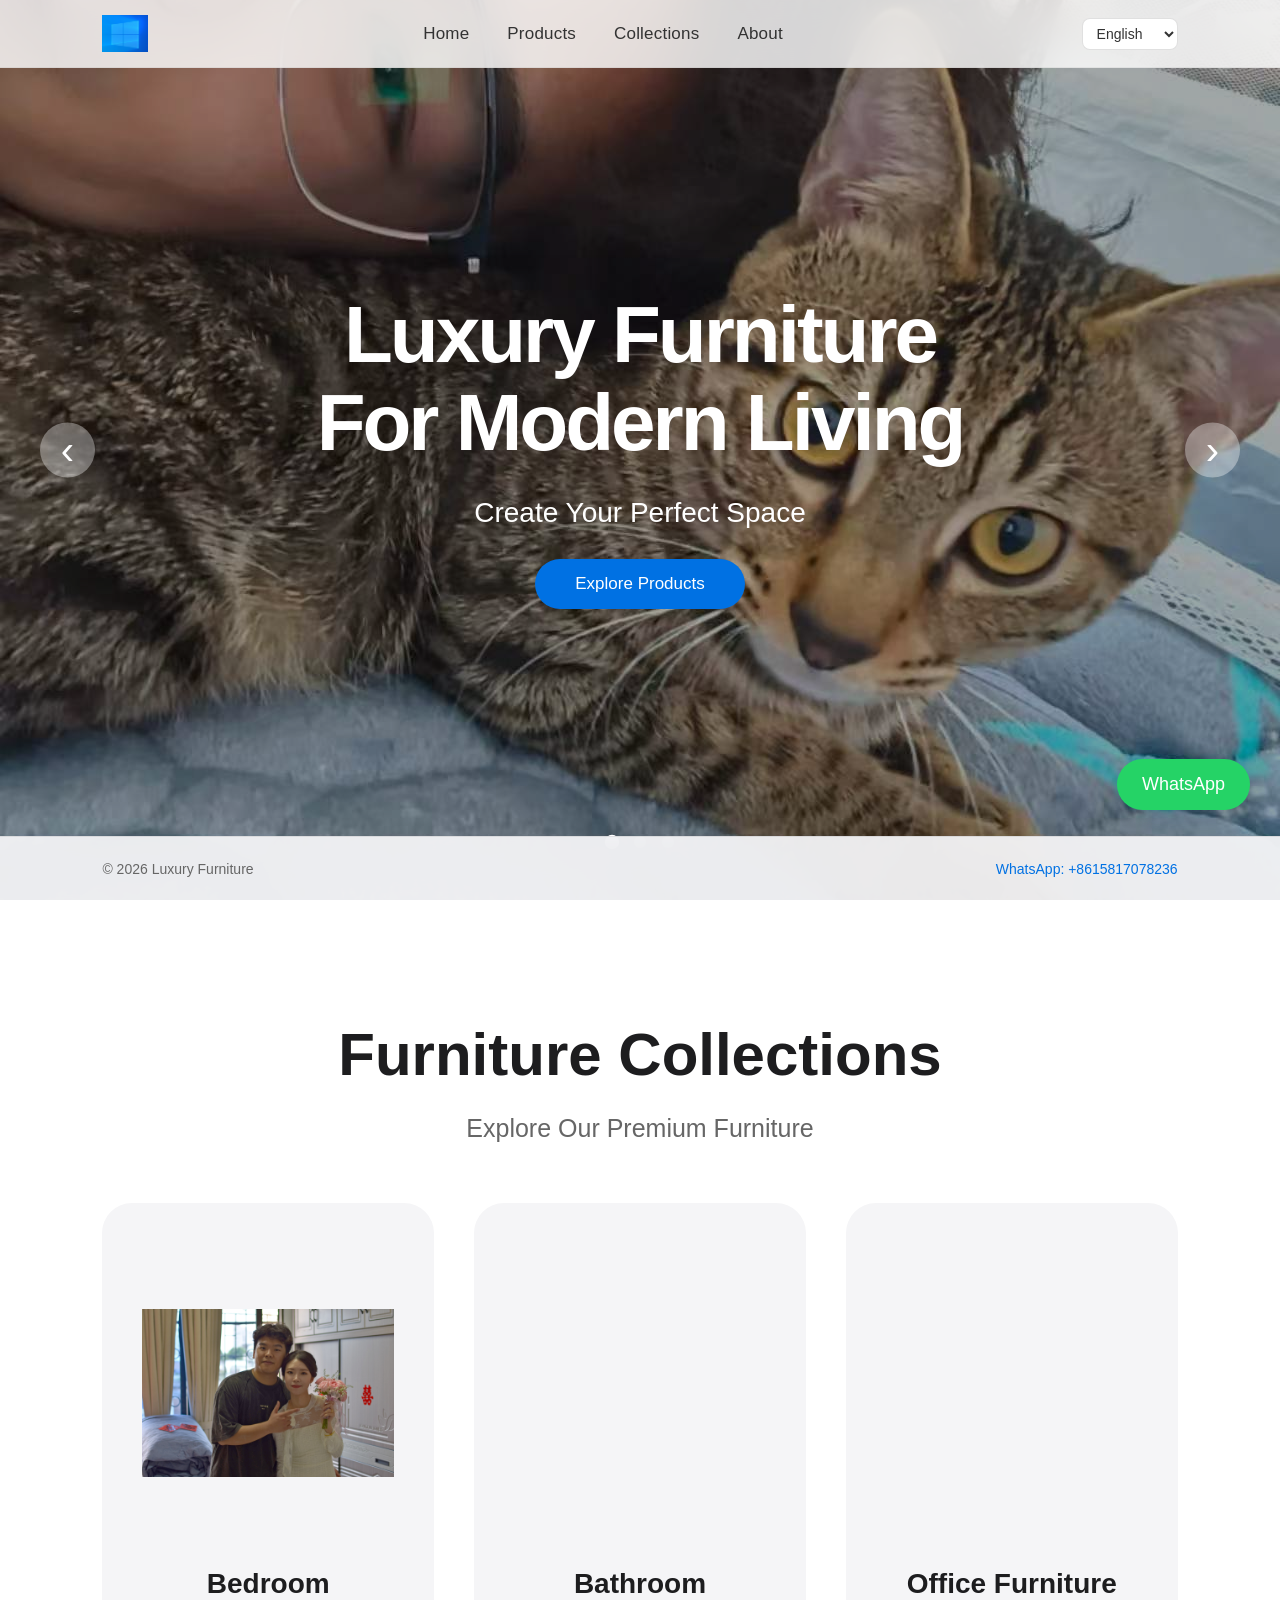
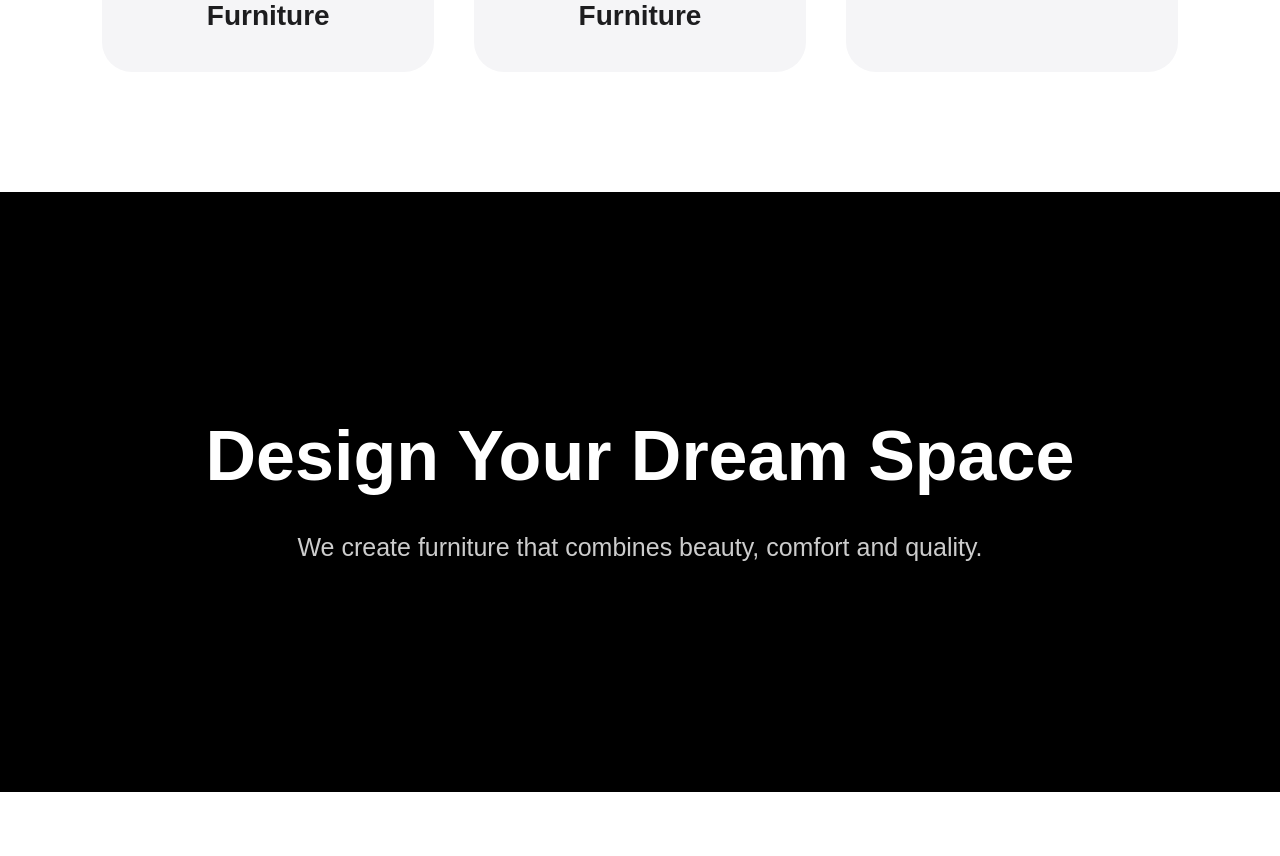
<file: index.html>
<!DOCTYPE html>
<html lang="en">
<head>
    <!-- SEO Optimization V2.3 -->
    <meta name="robots" content="index, follow">
    <meta name="description" content="ZK Furniture is a professional furniture manufacturer supplying modern home furniture, office furniture, sofas, tables and customized furniture solutions worldwide.">
    <meta name="keywords" content="furniture manufacturer, wholesale furniture, sofa supplier, office furniture, home furniture">
    <meta name="google-site-verification" content="3T2dZOn4qvEHIP5bjM5e6aZEjf_oAj3ytTwhHVdxJ40" />
    
<meta charset="UTF-8">
<meta name="viewport" content="width=device-width, initial-scale=1.0">
<title>Luxury Furniture</title>
<script src="js/images.js"></script>
<script src="js/text.js"></script>
<script src="js/lang.js"></script>
<link id="preloadBanner1" rel="preload" as="image">
<link id="preloadBanner2" rel="preload" as="image">
<link id="preloadBanner3" rel="preload" as="image">
<link rel="stylesheet" href="css/style.css">
    
</head>
<body>
<header class="header">
    <div class="logo"><img id="siteLogo" decoding="async" alt=""></div>
    <nav>
        <a id="navHome" href="index.html"></a>
        <a id="navProducts" href="products.html"></a>
        <a id="navCollections" href="products.html"></a>
        <a id="navAbout" href="#about"></a>
    </nav>
    <div class="language-selector"><select id="languageSelect" aria-label="Language"><option value="en">English</option><option value="fr">Français</option><option value="es">Español</option></select></div>
</header>

<section class="hero">
    <div class="hero-slide active">
        <img id="bannerImage1" fetchpriority="high" decoding="async">
        <div class="hero-content"><h1 id="hero1Title"></h1><p id="hero1Text"></p><a id="hero1Button" href="products.html"></a></div>
    </div>
    <div class="hero-slide">
        <img id="bannerImage2" loading="eager" decoding="async">
        <div class="hero-content"><h1 id="hero2Title"></h1><p id="hero2Text"></p><a id="hero2Button" href="products.html"></a></div>
    </div>
    <div class="hero-slide">
        <img id="bannerImage3" loading="eager" decoding="async">
        <div class="hero-content"><h1 id="hero3Title"></h1><p id="hero3Text"></p><a id="hero3Button" href="products.html"></a></div>
    </div>
    <button class="hero-prev" type="button" aria-label="Previous slide">‹</button>
    <button class="hero-next" type="button" aria-label="Next slide">›</button>
    <div class="hero-dots"><span class="dot active"></span><span class="dot"></span><span class="dot"></span></div>
</section>

<section class="collections">
    <h2 id="collectionsTitle"></h2>
    <p id="collectionsText"></p>
    <div class="collection-grid">
        <a href="products.html?category=11"><img id="collectionCard1Image" loading="lazy" decoding="async"><h3 id="collectionCard1Title"></h3></a>
        <a href="products.html?category=12"><img id="collectionCard2Image" loading="lazy" decoding="async"><h3 id="collectionCard2Title"></h3></a>
        <a href="products.html?category=2"><img id="collectionCard3Image" loading="lazy" decoding="async"><h3 id="collectionCard3Title"></h3></a>
    </div>
</section>

<section id="about" class="about"><h2 id="aboutTitle"></h2><p id="aboutText"></p></section>

<a id="homeWhatsApp" class="whatsapp-float" target="_blank" rel="noopener noreferrer">WhatsApp</a>

<footer class="site-footer"><div class="footer-inner"><span id="footerCopyright"></span><a id="footerWhatsApp" target="_blank" rel="noopener noreferrer"></a></div></footer>

<script>
const setText = (id, value, html = false) => { const el = document.getElementById(id); if (el) html ? el.innerHTML = value : el.textContent = value; };
const setImage = (id, config) => { const el = document.getElementById(id); if (!el || !config) return; el.src = config.src; el.alt = config.alt; };

setImage("siteLogo", siteImages.logo);
["bannerImage1","bannerImage2","bannerImage3"].forEach((id,i) => setImage(id, siteImages.banners[i]));
setImage("collectionCard1Image", siteImages.cards.card1);
setImage("collectionCard2Image", siteImages.cards.card2);
setImage("collectionCard3Image", siteImages.cards.card3);

["preloadBanner1","preloadBanner2","preloadBanner3"].forEach((id,i) => { const el=document.getElementById(id); if(el) el.href=siteImages.banners[i].src; });

setText("navHome", siteText.nav.home); setText("navProducts", siteText.nav.products); setText("navCollections", siteText.nav.collections); setText("navAbout", siteText.nav.about);
setText("hero1Title", siteText.home.hero1Title, true); setText("hero1Text", siteText.home.hero1Text); setText("hero1Button", siteText.home.hero1Button);
setText("hero2Title", siteText.home.hero2Title, true); setText("hero2Text", siteText.home.hero2Text); setText("hero2Button", siteText.home.hero2Button);
setText("hero3Title", siteText.home.hero3Title, true); setText("hero3Text", siteText.home.hero3Text); setText("hero3Button", siteText.home.hero3Button);
setText("collectionsTitle", siteText.home.collectionsTitle); setText("collectionsText", siteText.home.collectionsText);
setText(
    "collectionCard1Title",
    siteText.home.cards.card1
);

setText(
    "collectionCard2Title",
    siteText.home.cards.card2
);

setText(
    "collectionCard3Title",
    siteText.home.cards.card3
);
setText("aboutTitle", siteText.home.aboutTitle); setText("aboutText", siteText.home.aboutText);
setText("footerCopyright", siteText.footer.copyright); setText("footerWhatsApp", siteText.footer.whatsapp);
const waUrl = `https://wa.me/${siteText.whatsapp.number}`; document.getElementById("homeWhatsApp").href=waUrl; document.getElementById("footerWhatsApp").href=waUrl;
</script>

<script>
const slides=document.querySelectorAll('.hero-slide');
const dots=document.querySelectorAll('.dot');
const nextButton=document.querySelector('.hero-next');
const prevButton=document.querySelector('.hero-prev');
const hero=document.querySelector('.hero');
let index=0, autoPlay;
const showSlide=i=>{slides.forEach(s=>s.classList.remove('active'));dots.forEach(d=>d.classList.remove('active'));slides[i]?.classList.add('active');dots[i]?.classList.add('active');index=i;};
const nextSlide=()=>showSlide((index+1)%slides.length);
const prevSlide=()=>showSlide((index-1+slides.length)%slides.length);
nextButton.addEventListener('click',nextSlide);prevButton.addEventListener('click',prevSlide);
dots.forEach((dot,i)=>dot.addEventListener('click',()=>showSlide(i)));
const startAutoPlay=()=>{clearInterval(autoPlay);autoPlay=setInterval(nextSlide,3000)};const stopAutoPlay=()=>clearInterval(autoPlay);
hero.addEventListener('mouseenter',stopAutoPlay);hero.addEventListener('mouseleave',startAutoPlay);startAutoPlay();
</script>
</body>
</html>
</file>
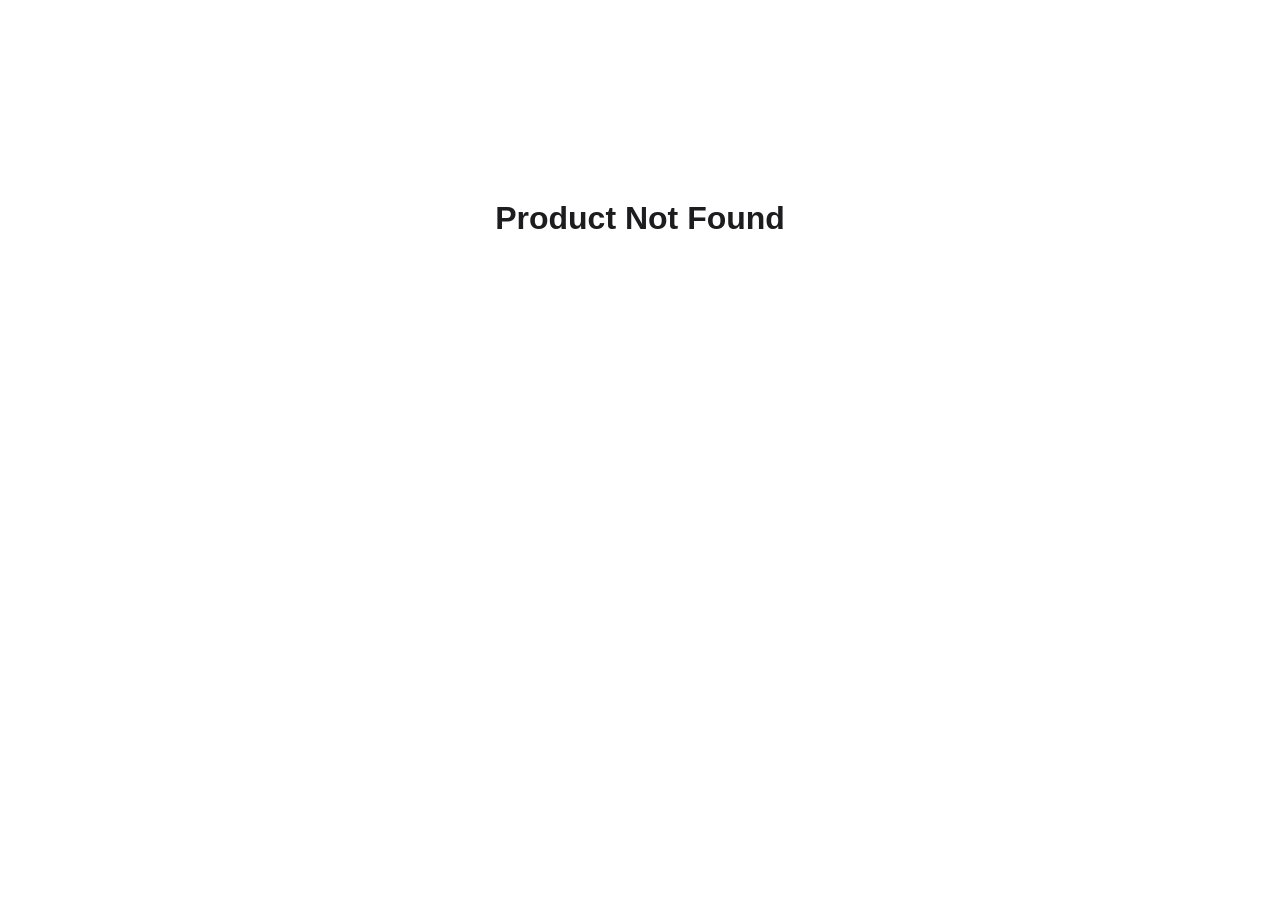
<file: detail.html>
<!DOCTYPE html>
<html lang="en">
<head>
    <!-- SEO Optimization V2.3 -->
    <meta name="robots" content="index, follow">
    <meta name="description" content="ZK Furniture is a professional furniture manufacturer supplying modern home furniture, office furniture, sofas, tables and customized furniture solutions worldwide.">
    <meta name="keywords" content="furniture manufacturer, wholesale furniture, sofa supplier, office furniture, home furniture">

<meta charset="UTF-8">
<meta name="viewport" content="width=device-width, initial-scale=1.0">
<title>Product Detail</title>
<link rel="stylesheet" href="css/style.css">
<script src="js/text.js"></script>
<script src="js/lang.js"></script>
<script src="js/images.js"></script>
<script src="js/products.js"></script>
</head>
<body>

<header class="header">
    <div class="logo">
        <img id="siteLogo" decoding="async" alt="">
    </div>
    <nav>
        <a id="navHome" href="index.html"></a>
        <a id="navProducts" href="products.html"></a>
        <a id="navCollections" href="products.html"></a>
        <a id="navAbout" href="index.html#about"></a>
    </nav>
    <div class="language-selector"><select id="languageSelect" aria-label="Language"><option value="en">English</option><option value="fr">Français</option><option value="es">Español</option></select></div>
</header>

<section class="detail-page">
    <button id="backToProducts" class="back-to-products" type="button"></button>

    <div class="detail-container">
        <div class="detail-images">
            <img id="mainImage" class="main-image" alt="Product Image">
            <div id="thumbList" class="thumb-list"></div>
        </div>

        <div class="detail-info">
            <h1 id="productName"></h1>
            <div id="productModel" class="detail-model"></div>
            <h2 class="introduction-title">Introduction</h2>
            <p id="productDescription" class="description"></p>
            <div class="detail-divider"></div>
            <h2 id="specificationsTitle"></h2>
            <div id="productSpec"></div>
            <a id="whatsappBtn" class="contact-btn" target="_blank" rel="noopener noreferrer"></a>
        </div>
    </div>
</section>

<div id="imageLightbox" class="image-lightbox">
    <button id="lightboxClose" class="lightbox-close" type="button">×</button>
    <button id="lightboxPrev" class="lightbox-prev" type="button">‹</button>
    <div id="lightboxStage" class="lightbox-stage">
        <img id="lightboxImage" class="lightbox-image" alt="Product Image">
    </div>
    <button id="lightboxNext" class="lightbox-next" type="button">›</button>
    <div id="lightboxCounter" class="lightbox-counter"></div>
</div>

<footer class="site-footer">
    <div class="footer-inner">
        <span id="footerCopyright"></span>
        <a id="footerWhatsApp" target="_blank" rel="noopener noreferrer"></a>
    </div>
</footer>

<script>
document.getElementById("siteLogo").src = siteImages.logo.src;
document.getElementById("siteLogo").alt = siteImages.logo.alt;

document.getElementById("navHome").textContent = siteText.nav.home;
document.getElementById("navProducts").textContent = siteText.nav.products;
document.getElementById("navCollections").textContent = siteText.nav.collections;
document.getElementById("navAbout").textContent = siteText.nav.about;
document.getElementById("backToProducts").textContent = siteText.detail.backToProducts;
document.getElementById("specificationsTitle").textContent = siteText.detail.specifications;
if(document.getElementById("introductionTitle")) document.getElementById("introductionTitle").textContent = siteText.detail.introduction;
document.getElementById("whatsappBtn").textContent = siteText.detail.whatsapp;
document.getElementById("footerCopyright").textContent = siteText.footer.copyright;
document.getElementById("footerWhatsApp").textContent = siteText.footer.whatsapp;
document.getElementById("footerWhatsApp").href = "https://wa.me/" + siteText.whatsapp.number;
</script>

<script>
const WHATSAPP_NUMBER = siteText.whatsapp.number;
const params = new URLSearchParams(window.location.search);
const productId = params.get("id");
const rawProduct = products.find(item => String(item.id) === String(productId));
const product = rawProduct ? getLocalizedProduct(rawProduct) : null;

if (!product) {
    document.body.innerHTML = `<h1 style="text-align:center;margin-top:200px">Product Not Found</h1>`;
} else {
    const $ = id => document.getElementById(id);

    $("productName").textContent = product.name;
    $("productModel").textContent = product.model ? "Model: " + product.model : "";
    $("productDescription").textContent = product.description;

    const renderSpecTable = text => {
        const rows = String(text || "").split("\n").map(v => v.trim()).filter(Boolean);
        return `<table class="spec-table">${rows.map(row => {
            const parts = row.split(":");
            return `<tr><td>${parts.shift() || ""}</td><td>${parts.join(":")}</td></tr>`;
        }).join("")}</table>`;
    };
    $("productSpec").innerHTML = renderSpecTable(product.specification);


    $("backToProducts").addEventListener("click", () => {
        const raw = sessionStorage.getItem("recentProduct");
        if (raw) {
            try {
                const recent = JSON.parse(raw);
                if (recent.url) {
                    window.location.href = recent.url;
                    return;
                }
            } catch (_) {}
        }
        window.location.href = "products.html";
    });

    let images = Array.isArray(product.images)
        ? product.images.filter(Boolean).slice(0, 5)
        : [];

    if (!images.length && product.image) images.push(product.image);

    const mainImage = $("mainImage");
    const thumbList = $("thumbList");
    const lightbox = $("imageLightbox");
    const lightboxStage = $("lightboxStage");
    const lightboxImage = $("lightboxImage");
    const counter = $("lightboxCounter");

    let currentIndex = 0;
    let zoomLevel = 1;
    let offsetX = 0;
    let offsetY = 0;
    let dragging = false;
    let dragStartX = 0;
    let dragStartY = 0;
    let startOffsetX = 0;
    let startOffsetY = 0;

    const clampZoom = value => Math.min(3, Math.max(.5, value));

    function updateZoomTransform() {
        lightboxImage.style.transform = `translate(${offsetX}px,${offsetY}px) scale(${zoomLevel})`;
    }

    function resetZoom() {
        zoomLevel = 1;
        offsetX = 0;
        offsetY = 0;
        updateZoomTransform();
    }

    function updateThumbActive() {
        thumbList.querySelectorAll(".thumb-item").forEach((thumb, index) => {
            thumb.classList.toggle("active-thumb", index === currentIndex);
        });
    }

    function setMainImage(index) {
        if (index < 0 || index >= images.length) return;
        currentIndex = index;
        mainImage.classList.remove("image-fade-in");
        void mainImage.offsetWidth;
        mainImage.src = images[index];
        mainImage.classList.add("image-fade-in");
        updateThumbActive();
    }

    function openLightbox(index) {
        currentIndex = index;
        lightboxImage.src = images[index];
        counter.textContent = `${index + 1} / ${images.length}`;
        lightbox.classList.add("show");
        document.body.style.overflow = "hidden";
        resetZoom();
    }

    function closeLightbox() {
        lightbox.classList.remove("show");
        document.body.style.overflow = "";
        resetZoom();
    }

    function updateLightbox() {
        lightboxImage.src = images[currentIndex];
        counter.textContent = `${currentIndex + 1} / ${images.length}`;
        setMainImage(currentIndex);
        resetZoom();
    }

    images.forEach((imagePath, index) => {
        const thumb = document.createElement("div");
        thumb.className = "thumb-item";

        const image = document.createElement("img");
        image.src = imagePath;
        image.alt = product.name;
        image.loading = "lazy";
        image.decoding = "async";

        thumb.appendChild(image);
        thumb.addEventListener("mouseenter", () => setMainImage(index));
        thumb.addEventListener("click", () => openLightbox(index));
        thumbList.appendChild(thumb);
    });

    // Preload all detail images to avoid visible loading stutter
    images.forEach(src => {
        const preload = new Image();
        preload.src = src;
    });

    let slideshowTimer = null;
    function startSlideshow(){
        if (images.length < 2) return;
        clearInterval(slideshowTimer);
        slideshowTimer = setInterval(() => {
            setMainImage((currentIndex + 1) % images.length);
        }, 4000);
    }

    setMainImage(0);
    startSlideshow();

    mainImage.addEventListener("mousemove", event => {
        const box = mainImage.getBoundingClientRect();
        const x = event.clientX - box.left;
        const y = event.clientY - box.top;
        const rotateY = (x - box.width / 2) / 20;
        const rotateX = -(y - box.height / 2) / 20;
        mainImage.style.transform = `rotateX(${rotateX}deg) rotateY(${rotateY}deg) scale(1.05)`;
    });

    mainImage.addEventListener("mouseleave", () => {
        mainImage.style.transform = "rotateX(0deg) rotateY(0deg) scale(1)";
    });

    mainImage.addEventListener("click", () => openLightbox(currentIndex));

    lightboxStage.addEventListener("wheel", event => {
        event.preventDefault();
        const direction = event.deltaY < 0 ? 1 : -1;
        zoomLevel = clampZoom(zoomLevel + direction * .15);
        if (zoomLevel <= 1) {
            offsetX = 0;
            offsetY = 0;
        }
        updateZoomTransform();
    }, { passive: false });

    lightboxImage.addEventListener("dblclick", resetZoom);

    lightboxImage.addEventListener("mousedown", event => {
        if (zoomLevel <= 1) return;
        dragging = true;
        dragStartX = event.clientX;
        dragStartY = event.clientY;
        startOffsetX = offsetX;
        startOffsetY = offsetY;
        lightboxStage.classList.add("dragging");
        event.preventDefault();
    });

    document.addEventListener("mousemove", event => {
        if (!dragging) return;
        offsetX = startOffsetX + event.clientX - dragStartX;
        offsetY = startOffsetY + event.clientY - dragStartY;
        updateZoomTransform();
    });

    document.addEventListener("mouseup", () => {
        dragging = false;
        lightboxStage.classList.remove("dragging");
    });

    $("lightboxClose").addEventListener("click", closeLightbox);
    $("lightboxPrev").addEventListener("click", () => {
        currentIndex = currentIndex <= 0 ? images.length - 1 : currentIndex - 1;
        updateLightbox();
    });
    $("lightboxNext").addEventListener("click", () => {
        currentIndex = currentIndex >= images.length - 1 ? 0 : currentIndex + 1;
        updateLightbox();
    });

    lightbox.addEventListener("click", event => {
        if (event.target === lightbox) closeLightbox();
    });

    document.addEventListener("keydown", event => {
        if (event.key === "Escape") closeLightbox();
        if (!lightbox.classList.contains("show")) return;
        if (event.key === "ArrowLeft") $("lightboxPrev").click();
        if (event.key === "ArrowRight") $("lightboxNext").click();
    });

    const message = `${siteText.whatsapp.messagePrefix} ${product.name}.`;
    $("whatsappBtn").href = `https://wa.me/${WHATSAPP_NUMBER}?text=${encodeURIComponent(message)}`;
}
</script>

</body>
</html>
</file>
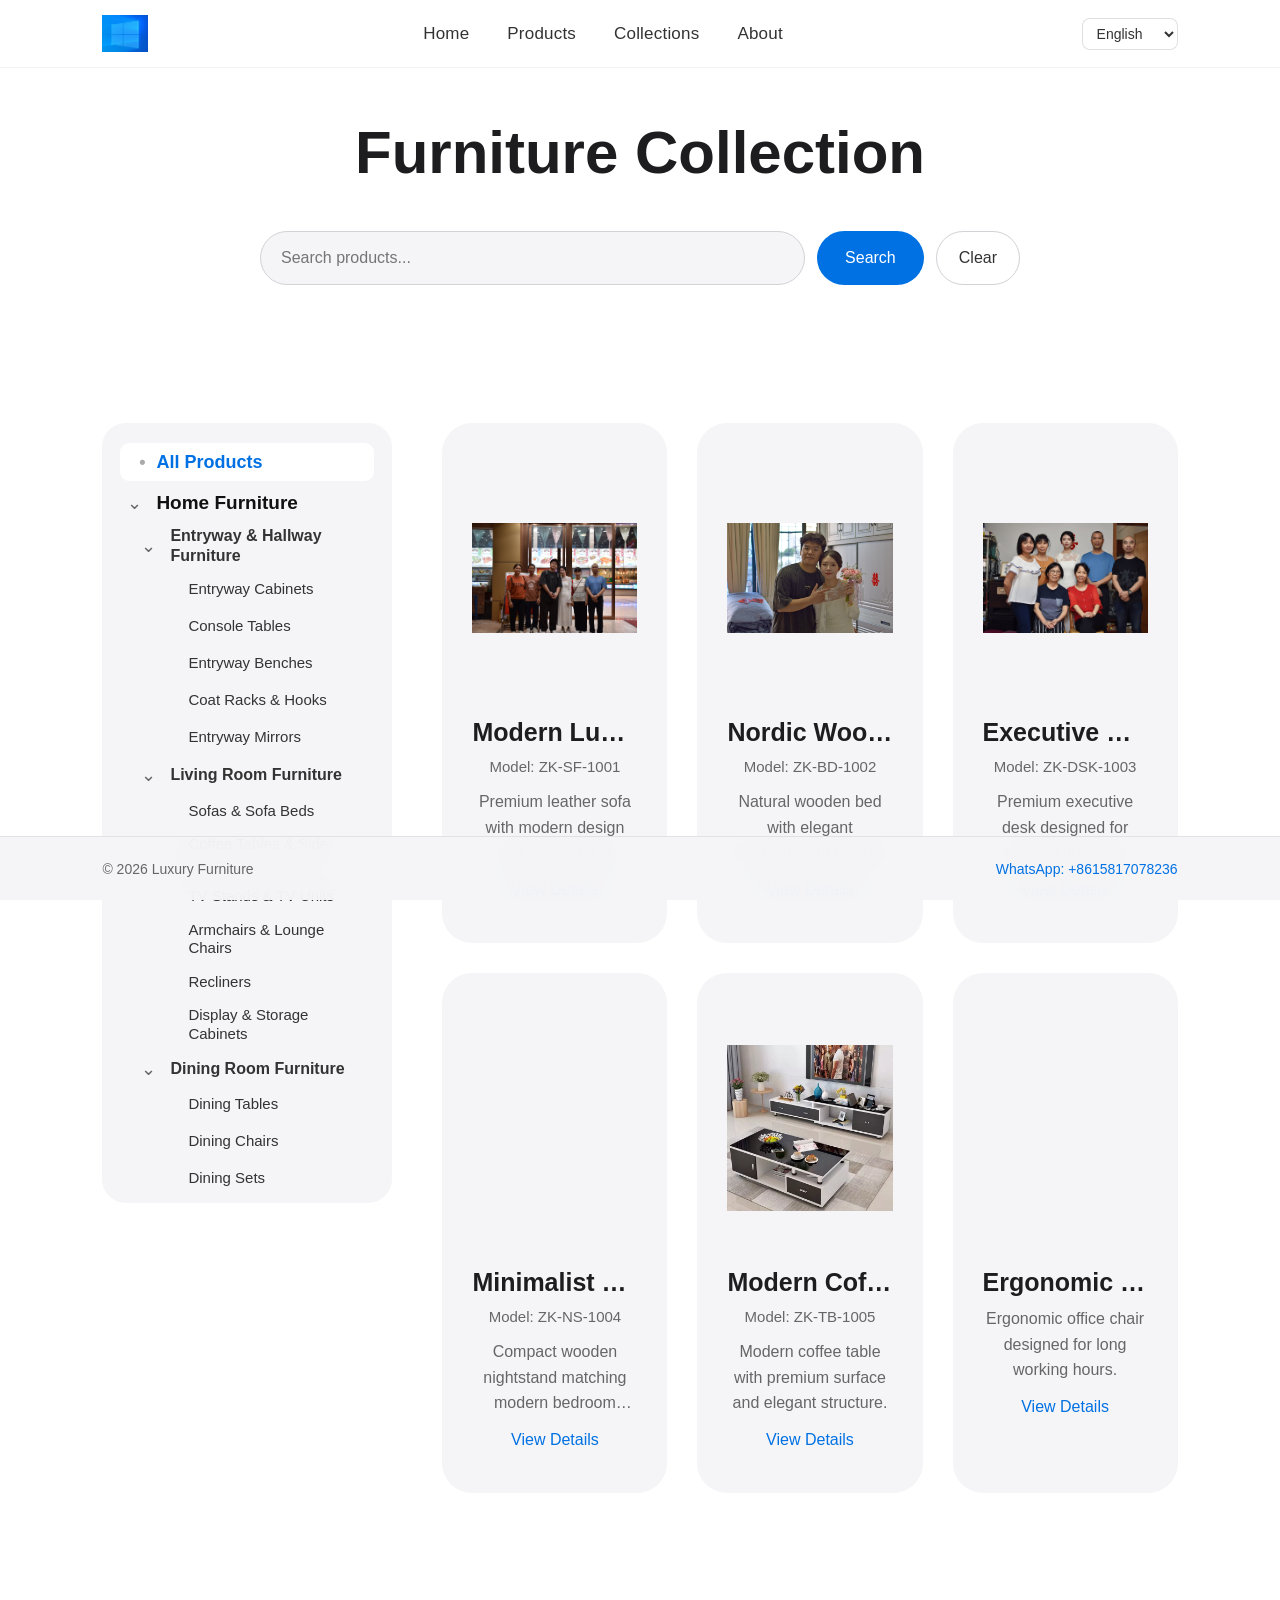
<file: products.html>
<!DOCTYPE html>
<html lang="en">
<head>
    <!-- SEO Optimization V2.3 -->
    <meta name="robots" content="index, follow">
    <meta name="description" content="ZK Furniture is a professional furniture manufacturer supplying modern home furniture, office furniture, sofas, tables and customized furniture solutions worldwide.">
    <meta name="keywords" content="furniture manufacturer, wholesale furniture, sofa supplier, office furniture, home furniture">

<meta charset="UTF-8">
<meta name="viewport" content="width=device-width, initial-scale=1.0">
<title>Furniture Products</title>
<link rel="stylesheet" href="css/style.css">
<script src="js/text.js"></script>
<script src="js/lang.js"></script>
<script src="js/images.js"></script>
</head>
<body>

<header class="header">
    <div class="logo">
        <img id="siteLogo" decoding="async" alt="">
    </div>
    <nav>
        <a id="navHome" href="index.html"></a>
        <a id="navProducts" href="products.html"></a>
        <a id="navCollections" href="products.html"></a>
        <a id="navAbout" href="index.html#about"></a>
    </nav>
    <div class="language-selector"><select id="languageSelect" aria-label="Language"><option value="en">English</option><option value="fr">Français</option><option value="es">Español</option></select></div>
</header>

<section class="product-page">
    <h1 id="productsPageTitle"></h1>

    <div class="product-search">
        <input id="searchInput" class="search-input" type="search" autocomplete="off">
        <button id="searchButton" class="search-button" type="button"></button>
        <button id="clearSearch" class="search-clear" type="button"></button>
    </div>

    <div id="searchResultInfo" class="search-result-info"></div>
    <div id="recentProductNotice" class="recent-product-notice"></div>

    <button id="mobileCategoryToggle" class="mobile-category-toggle" type="button">
        <span id="mobileCategoryText"></span>
        <span id="mobileCategoryArrow" class="mobile-category-arrow">⌄</span>
    </button>

    <div class="product-container">
        <div class="category-menu" id="categoryMenu"></div>
        <div class="product-list" id="productList"></div>
    </div>
</section>

<footer class="site-footer">
    <div class="footer-inner">
        <span id="footerCopyright"></span>
        <a id="footerWhatsApp" target="_blank" rel="noopener noreferrer"></a>
    </div>
</footer>

<script>
// Shared UI copy / logo config only; page behavior lives in main.js.
document.getElementById("siteLogo").src = siteImages.logo.src;
document.getElementById("siteLogo").alt = siteImages.logo.alt;

document.getElementById("navHome").textContent = siteText.nav.home;
document.getElementById("navProducts").textContent = siteText.nav.products;
document.getElementById("navCollections").textContent = siteText.nav.collections;
document.getElementById("navAbout").textContent = siteText.nav.about;

document.getElementById("productsPageTitle").textContent = siteText.products.pageTitle;
document.getElementById("searchInput").placeholder = siteText.products.searchPlaceholder;
document.getElementById("searchButton").textContent = siteText.products.searchButton;
document.getElementById("clearSearch").textContent = siteText.products.clearButton;
document.getElementById("mobileCategoryText").textContent = siteText.products.categories;
document.getElementById("footerCopyright").textContent = siteText.footer.copyright;
document.getElementById("footerWhatsApp").textContent = siteText.footer.whatsapp;
document.getElementById("footerWhatsApp").href = "https://wa.me/" + siteText.whatsapp.number;
</script>

<script src="js/category.js"></script>
<script src="js/products.js"></script>
<script src="js/main.js"></script>

</body>
</html>
</file>
<file: css/style.css>
/* =========================================================
Furniture Website - Unified Stylesheet
Shared page styles only. HTML files contain structure, not large CSS blocks.
========================================================= */

*{margin:0;padding:0;box-sizing:border-box}
html{scroll-behavior:smooth}
html,body{width:100%;min-height:100%}
body{font-family:-apple-system,BlinkMacSystemFont,"Segoe UI",Arial,"Microsoft YaHei",sans-serif;color:#1d1d1f;background:#fff;overflow-x:hidden;padding-bottom:64px}
a{text-decoration:none;color:inherit}
img{max-width:100%;display:block;background:#f5f5f7}

/* Header */
.header{position:fixed;top:0;left:0;width:100%;height:68px;display:flex;justify-content:space-between;align-items:center;padding:0 8%;z-index:10000;background:rgba(255,255,255,.82);backdrop-filter:blur(20px);-webkit-backdrop-filter:blur(20px);border-bottom:1px solid rgba(0,0,0,.05)}
.logo{flex-shrink:0}.logo img{width:46px;height:46px;object-fit:contain;background:transparent}
.header nav{display:flex;align-items:center;gap:38px;min-width:0}.header nav a{font-size:17px;font-weight:500;letter-spacing:.2px;color:#333;white-space:nowrap;transition:color .25s ease,transform .25s ease}.header nav a:hover{color:#0071e3;transform:translateY(-1px)}

/* Home */
.hero{position:relative;width:100%;height:100svh;min-height:620px;overflow:hidden;background:#111}.hero-slide{position:absolute;inset:0;width:100%;height:100%;opacity:0;transition:opacity .8s ease;will-change:opacity}.hero-slide.active{opacity:1;z-index:1}.hero-slide img{width:100%;height:100%;object-fit:cover;background:#111;animation:zoom 8s infinite alternate;will-change:transform}.hero-slide::after{content:"";position:absolute;inset:0;background:rgba(0,0,0,.35)}
@keyframes zoom{from{transform:scale(1)}to{transform:scale(1.08)}}
.hero-content{position:absolute;top:50%;left:50%;width:min(90%,900px);transform:translate(-50%,-50%);z-index:2;color:#fff;text-align:center;animation:fadeUp 1s ease}@keyframes fadeUp{from{opacity:0;transform:translate(-50%,calc(-50% + 30px))}to{opacity:1;transform:translate(-50%,-50%)}}
.hero-content h1{font-size:80px;font-weight:600;line-height:1.1;letter-spacing:-3px}.hero-content p{font-size:28px;margin:30px 0}.hero-content a{display:inline-block;background:#0071e3;padding:15px 40px;border-radius:30px;color:#fff;font-size:17px}
.hero-prev,.hero-next{position:absolute;top:50%;transform:translateY(-50%);z-index:5;width:55px;height:55px;border:none;border-radius:50%;background:rgba(255,255,255,.35);color:#fff;font-size:40px;cursor:pointer;transition:.3s}.hero-prev:hover,.hero-next:hover{background:rgba(255,255,255,.65);transform:translateY(-50%) scale(1.08)}.hero-prev{left:40px}.hero-next{right:40px}.hero-dots{position:absolute;bottom:40px;left:50%;transform:translateX(-50%);z-index:5;white-space:nowrap}.dot{width:12px;height:12px;display:inline-block;border-radius:50%;background:#fff;opacity:.5;margin:8px;cursor:pointer;transition:.3s}.dot.active{opacity:1;transform:scale(1.2)}
.collections{padding:120px 8%;text-align:center}.collections h2{font-size:60px}.collections p{font-size:25px;color:#666;margin:25px 0 60px}.collection-grid{display:grid;grid-template-columns:repeat(3,1fr);gap:40px}.collection-grid a{background:#f5f5f7;padding:40px;border-radius:30px;transition:.4s}.collection-grid a:hover{transform:translateY(-15px);box-shadow:0 25px 50px rgba(0,0,0,.15)}.collection-grid img{width:100%;height:300px;object-fit:contain;background:#f5f5f7;transition:.5s}.collection-grid a:hover img{transform:scale(1.1)}.collection-grid h3{font-size:28px;margin-top:25px}
.about{min-height:600px;padding:100px 8%;background:#000;color:#fff;display:flex;justify-content:center;align-items:center;flex-direction:column;text-align:center}.about h2{font-size:70px}.about p{font-size:25px;color:#ccc;margin-top:30px;max-width:900px;line-height:1.7}
.whatsapp-float{position:fixed;right:30px;bottom:90px;background:#25d366;color:#fff;padding:15px 25px;border-radius:50px;font-size:18px;z-index:4999;box-shadow:0 10px 30px rgba(0,0,0,.2);transition:.3s}.whatsapp-float:hover{transform:scale(1.1)}

/* Shared footer */
.site-footer{position:fixed;left:0;bottom:0;width:100%;height:64px;z-index:5000;display:flex;align-items:center;justify-content:center;background:rgba(245,245,247,.94);backdrop-filter:blur(18px);-webkit-backdrop-filter:blur(18px);border-top:1px solid rgba(0,0,0,.08)}
.footer-inner{width:84%;max-width:1400px;display:flex;align-items:center;justify-content:space-between;gap:20px;font-size:14px;color:#666}.footer-inner a{color:#0071e3;white-space:nowrap;transition:.3s}.footer-inner a:hover{color:#005bb5}

/* Products */
.product-page{padding:120px 8% 100px;opacity:0;transition:opacity .25s ease}.product-page.page-ready{opacity:1}.product-page h1{font-size:60px;text-align:center;line-height:1.1;margin-bottom:45px}
.product-search{width:100%;max-width:760px;margin:0 auto 30px;display:flex;gap:12px}.search-input{flex:1;min-width:0;height:54px;padding:0 20px;border:1px solid #d2d2d7;border-radius:28px;background:#f5f5f7;font-size:16px;outline:none;transition:.3s}.search-input:focus{background:#fff;border-color:#0071e3;box-shadow:0 0 0 4px rgba(0,113,227,.10)}
.search-button{height:54px;padding:0 28px;border:none;border-radius:28px;background:#0071e3;color:#fff;font-size:16px;cursor:pointer;transition:.3s;flex-shrink:0}.search-button:hover{background:#0062c4;transform:translateY(-2px)}
.search-clear{height:54px;padding:0 22px;border:1px solid #d2d2d7;border-radius:28px;background:#fff;color:#333;font-size:16px;cursor:pointer;transition:.3s;flex-shrink:0}.search-clear:hover{background:#f5f5f7}
.search-result-info{text-align:center;min-height:25px;margin-bottom:30px;color:#666;font-size:15px}
.mobile-category-toggle{display:none;width:100%;height:52px;margin:0 0 18px;padding:0 18px;border:1px solid #d2d2d7;border-radius:16px;background:#f5f5f7;color:#333;font-size:16px;font-weight:600;align-items:center;justify-content:space-between;cursor:pointer;transition:background .25s ease,border-color .25s ease}.mobile-category-toggle:hover{background:#fff;border-color:#0071e3}.mobile-category-toggle.active{background:#fff;border-color:#0071e3;color:#0071e3}.mobile-category-arrow{font-size:20px;line-height:1}
.product-container{display:flex;gap:50px;align-items:flex-start}.category-menu{width:290px;flex-shrink:0;padding:20px 18px;background:#f5f5f7;border-radius:24px;position:sticky;top:95px;max-height:calc(100vh - 120px);overflow-y:auto}.category-menu::-webkit-scrollbar{width:5px}.category-menu::-webkit-scrollbar-thumb{background:#d1d1d6;border-radius:10px}
.all-products-item{margin-bottom:4px}.all-products-title{display:flex;align-items:center;min-height:38px;padding:6px 8px;border-radius:9px;font-size:18px;font-weight:600;color:#333;cursor:pointer;transition:background .25s ease,color .25s ease,transform .25s ease}.all-products-title::before{content:"•";width:28px;flex-shrink:0;color:#aaa;text-align:center}.all-products-title:hover{color:#0071e3;background:#fff;transform:translateX(3px)}.active-all-products .all-products-title{color:#0071e3;background:#fff;font-weight:700}
.category-node{margin-bottom:1px}.category-row{display:flex;align-items:center;min-height:36px}.category-arrow{width:28px;height:28px;padding:0;margin:0;border:none;background:transparent;color:#666;font-size:18px;line-height:1;display:flex;align-items:center;justify-content:center;border-radius:8px;cursor:pointer;flex-shrink:0;transform-origin:center;transition:background .25s ease,color .25s ease,transform .28s ease}.category-node.collapsed>.category-row>.category-arrow{transform:rotate(-90deg)}.category-arrow:hover{background:#e8e8ed;color:#0071e3}.category-arrow-placeholder{width:28px;height:28px;display:inline-block;flex-shrink:0}
.category-title{flex:1;min-width:0;padding:5px 8px;border-radius:9px;font-size:16px;font-weight:500;line-height:1.25;cursor:pointer;color:#333;transition:background .25s ease,color .25s ease,transform .25s ease}.category-title:hover{background:#fff;color:#0071e3;transform:translateX(3px)}.active-category>.category-row>.category-title{background:#fff;color:#0071e3;font-weight:600}.category-level-0>.category-row>.category-title{font-size:19px;font-weight:700;color:#111}.category-level-1>.category-row>.category-title{font-size:16px;font-weight:600}.category-level-2>.category-row>.category-title{font-size:15px}.category-level-3>.category-row>.category-title,.category-level-4>.category-row>.category-title,.category-level-5>.category-row>.category-title{font-size:14px;color:#555}
.category-children{margin-left:14px;max-height:3000px;overflow:hidden;opacity:1;transition:max-height .35s ease,opacity .25s ease}.category-node.collapsed>.category-children{max-height:0;opacity:0}.category-level-2{margin-left:4px}.category-level-3{margin-left:7px}.category-level-4{margin-left:10px}.category-level-5{margin-left:13px}
.product-list{flex:1;min-width:0;display:grid;grid-template-columns:repeat(3,1fr);gap:30px}.product-card{position:relative;background:#f5f5f7;padding:30px;border-radius:30px;text-align:center;cursor:pointer;overflow:hidden;min-width:0;transition:transform .4s ease,box-shadow .4s ease}.product-card:hover{transform:translateY(-18px);box-shadow:0 25px 50px rgba(0,0,0,.18)}.product-card img{width:100%;height:250px;object-fit:contain;background:#f5f5f7;aspect-ratio:1/1;transition:transform .5s ease}.product-card:hover img{transform:scale(1.1)}.product-card h3{font-size:25px;margin:20px 0;line-height:1.3;overflow:hidden;display:-webkit-box;-webkit-box-orient:vertical;-webkit-line-clamp:2;line-clamp:2;text-overflow:ellipsis;min-height:2.6em}.product-card:hover h3{color:#0071e3}.product-card p{color:#666;line-height:1.6;margin-bottom:15px}.product-card a{color:#0071e3;font-weight:500}
.no-products{grid-column:1/-1;text-align:center;padding:80px 20px;color:#666}
.recent-product-notice{min-height:28px;margin:0 auto 25px;text-align:center;color:#777;font-size:14px}.recent-product-inner{display:inline-flex;align-items:center;gap:8px}.recent-product-inner strong{color:#555;font-weight:600}.product-card.recent-product-card{border:2px solid rgba(0,113,227,.65);background:linear-gradient(145deg,#f7fbff,#eef6ff);box-shadow:0 12px 35px rgba(0,113,227,.15)}.product-card.recent-product-card::before{content:"Recently Viewed";position:absolute;left:16px;bottom:16px;padding:5px 10px;border-radius:20px;background:rgba(255,255,255,.92);color:#0071e3;font-size:12px;font-weight:600;z-index:5;box-shadow:0 4px 12px rgba(0,0,0,.08);pointer-events:none}.product-card.recent-product-card:hover{border-color:#0071e3;box-shadow:0 20px 45px rgba(0,113,227,.22)}

/* Detail */
.detail-page{padding:120px 8% 100px;min-height:calc(100vh - 64px)}.detail-container{display:flex;gap:80px;align-items:center}.detail-images{flex:1;min-width:0;perspective:1200px}.main-image{width:100%;height:550px;object-fit:contain;background:#f5f5f7;aspect-ratio:1/1;transition:transform .2s ease,filter .3s ease;cursor:pointer}.detail-info{flex:1;min-width:0}.detail-info h1{font-size:60px;line-height:1.1;overflow-wrap:anywhere}.description{font-size:20px;line-height:2;margin:30px 0;overflow-wrap:anywhere}.detail-info pre{font-size:18px;line-height:2;font-family:inherit;white-space:pre-wrap;overflow-wrap:anywhere}.contact-btn{display:inline-block;background:#0071e3;color:#fff;padding:15px 40px;border-radius:30px;margin-top:30px;transition:.3s}.contact-btn:hover{transform:scale(1.05)}
.back-to-products{display:inline-block;margin-bottom:35px;padding:0;border:none;background:transparent;color:#333;font-size:17px;font-weight:500;letter-spacing:.2px;line-height:1.4;cursor:pointer;white-space:nowrap;transition:color .25s ease,transform .25s ease}.back-to-products:hover{color:#0071e3;transform:translateY(-1px)}
.thumb-list{display:grid;grid-template-columns:repeat(5,1fr);gap:12px;margin-top:20px}.thumb-item{width:100%;height:90px;border-radius:14px;overflow:hidden;cursor:pointer;border:2px solid transparent;background:#f5f5f7;transition:transform .25s ease,border-color .25s ease,box-shadow .25s ease}.thumb-item:hover{transform:translateY(-5px);box-shadow:0 12px 25px rgba(0,0,0,.12)}.thumb-item.active-thumb{border-color:#0071e3}.thumb-item img{width:100%;height:100%;object-fit:cover}
.image-lightbox{position:fixed;left:0;top:0;width:100%;height:100%;display:none;align-items:center;justify-content:center;background:rgba(0,0,0,.94);z-index:99999;padding:30px;overflow:hidden}.image-lightbox.show{display:flex}.lightbox-stage{width:90vw;height:86vh;display:flex;align-items:center;justify-content:center;overflow:hidden;cursor:grab}.lightbox-stage.dragging{cursor:grabbing}.lightbox-image{max-width:85vw;max-height:80vh;object-fit:contain;user-select:none;transform-origin:center center;will-change:transform;transition:transform .12s ease}.lightbox-close,.lightbox-prev,.lightbox-next{position:absolute;border:none;cursor:pointer;display:flex;align-items:center;justify-content:center;z-index:20}.lightbox-close{right:30px;top:25px;width:50px;height:50px;border-radius:50%;background:rgba(255,255,255,.15);color:#fff;font-size:34px}.lightbox-close:hover{background:rgba(255,255,255,.3)}.lightbox-prev,.lightbox-next{top:50%;transform:translateY(-50%);width:58px;height:58px;border-radius:50%;background:rgba(255,255,255,.16);color:#fff;font-size:42px}.lightbox-prev{left:25px}.lightbox-next{right:25px}.lightbox-counter{position:absolute;left:50%;bottom:25px;transform:translateX(-50%);color:#fff;font-size:14px;opacity:.85;z-index:20}

@media (max-width:1100px){.product-list{grid-template-columns:repeat(2,1fr)}.detail-container{gap:50px}.detail-info h1{font-size:48px}}

@media (max-width:768px){
 body{padding-bottom:88px}
 .header{height:60px;padding:0 12px;justify-content:flex-start;gap:10px;overflow:hidden}.logo{flex:0 0 auto}.logo img{width:38px;height:38px}.header nav{display:flex;flex:1 1 auto;min-width:0;max-width:calc(100% - 50px);gap:18px;overflow-x:auto;overflow-y:hidden;white-space:nowrap;scrollbar-width:none;-webkit-overflow-scrolling:touch}.header nav::-webkit-scrollbar{display:none}.header nav a{flex:0 0 auto;font-size:14px;font-weight:500;margin:0;padding:8px 0;white-space:nowrap}
 .hero{height:100svh;min-height:600px}.hero-content{width:calc(100% - 40px)}.hero-content h1{font-size:clamp(32px,9vw,46px);line-height:1.08;letter-spacing:-1.5px}.hero-content p{font-size:18px;line-height:1.5;margin:18px 0 25px}.hero-content a{padding:12px 26px;font-size:15px}.hero-prev,.hero-next{width:44px;height:44px;font-size:30px}.hero-prev{left:10px}.hero-next{right:10px}.hero-dots{bottom:24px}.dot{width:9px;height:9px;margin:5px}
 .collections{padding:75px 20px}.collections h2{font-size:38px}.collections p{font-size:18px;margin:18px 0 35px}.collection-grid{grid-template-columns:1fr;gap:20px}.collection-grid a{padding:24px;border-radius:22px}.collection-grid img{height:220px}.collection-grid h3{font-size:24px;margin-top:18px}
 .about{min-height:500px;padding:70px 24px}.about h2{font-size:38px}.about p{font-size:18px;line-height:1.7}
 .product-page{padding:90px 16px 110px}.product-page h1{font-size:38px;margin-bottom:28px}.product-search{display:grid;grid-template-columns:1fr 1fr;gap:8px;margin-bottom:18px}.search-input{grid-column:1/-1;width:100%;height:50px;font-size:15px}.search-button,.search-clear{width:100%;height:48px;padding:0 15px;font-size:15px}.search-result-info{font-size:13px;margin-bottom:16px}.mobile-category-toggle{display:flex}.category-menu{width:100%;position:relative;top:auto;max-height:0;overflow:hidden;padding:0 14px;margin:0 0 18px;border-radius:18px;opacity:0;transition:max-height .35s ease,opacity .25s ease,padding .35s ease,margin .35s ease}.category-menu.mobile-category-open{max-height:65vh;overflow-y:auto;padding:14px;opacity:1;margin:0 0 25px}.product-container{display:block}.product-list{width:100%;grid-template-columns:1fr;gap:20px}.product-card{width:100%;padding:22px;border-radius:22px}.product-card img{height:230px;aspect-ratio:1/1}.product-card h3{font-size:20px;min-height:2.6em;margin:16px 0}.product-card p{font-size:14px;line-height:1.6}.recent-product-notice{margin:0 auto 18px;font-size:13px}.product-card.recent-product-card::before{left:10px;bottom:10px;padding:4px 8px;font-size:11px}
 .detail-page{padding:90px 16px 115px}.detail-container{display:block;width:100%}.detail-images{width:100%;margin-bottom:35px}.main-image{width:100%;height:min(78vw,420px);min-height:260px;max-height:420px;object-fit:contain}.detail-info{width:100%;margin-top:25px}.detail-info h1{font-size:clamp(30px,8vw,42px);line-height:1.15;overflow-wrap:anywhere}.description{font-size:17px;line-height:1.8;margin:20px 0}.detail-info h2{font-size:24px;margin-top:25px}.detail-info pre{font-size:15px;line-height:1.8;white-space:pre-wrap;word-break:break-word}.contact-btn{width:100%;text-align:center;padding:14px 20px;font-size:16px}.back-to-products{margin-bottom:22px;font-size:14px}.thumb-list{grid-template-columns:repeat(5,1fr);gap:6px}.thumb-item{height:60px;border-radius:8px}.lightbox-stage{width:95vw;height:82vh}.lightbox-image{max-width:95vw;max-height:78vh}.lightbox-prev{left:8px}.lightbox-next{right:8px}.lightbox-close{right:12px;top:12px}.whatsapp-float{right:16px;bottom:102px;font-size:14px;padding:11px 18px}.site-footer{height:88px;padding:0 10px}.footer-inner{width:100%;flex-direction:column;justify-content:center;gap:5px;font-size:12px;text-align:center}.footer-inner a{white-space:normal;word-break:break-word}
}

@media (max-width:380px){.header{padding:0 10px;gap:8px}.logo img{width:36px;height:36px}.header nav{gap:14px}.header nav a{font-size:13px}.hero-content h1{font-size:32px}.hero-content p{font-size:16px}.collections h2{font-size:34px}.product-page h1{font-size:34px}.product-card{padding:18px}.product-card img{height:210px}.main-image{min-height:220px}}

@media (max-width:900px) and (orientation:landscape){.header{height:56px;padding:0 14px}.logo img{width:36px;height:36px}.header nav{gap:20px}.header nav a{font-size:13px}.hero{height:100svh;min-height:480px}.hero-content h1{font-size:34px}.hero-content p{font-size:16px;margin:12px 0}.hero-dots{bottom:15px}.product-page{padding-top:80px}.detail-page{padding-top:80px}.site-footer{height:60px}body{padding-bottom:60px}}

/* Product text control */
.product-card {height: 560px;display:flex;flex-direction:column;}
.product-card img {flex-shrink:0;}
.product-card h3.product-title {
    flex-shrink:0;
    display:-webkit-box;
    -webkit-box-orient:vertical;
    -webkit-line-clamp:2;
    overflow:hidden;
    text-overflow:ellipsis;
}
.product-card p.product-description {
    display:-webkit-box;
    -webkit-box-orient:vertical;
    -webkit-line-clamp:3;
    overflow:hidden;
    text-overflow:ellipsis;
    flex:1;
}

/* Detail expand controls */
.detail-expand-btn {
    display:inline-block;
    padding:0;
    border:none;
    background:transparent;
    color:#333;
    font-size:17px;
    font-weight:500;
    cursor:pointer;
    transition:color .25s ease,transform .25s ease;
}
.detail-expand-btn:hover {color:#0071e3;transform:translateY(-1px);}
.detail-collapse {max-height:120px;overflow:hidden;position:relative;}
.detail-collapse.expanded {max-height:none;}
.spec-table {width:100%;border-collapse:collapse;margin-top:20px;font-size:18px;}
.spec-table td {padding:12px;border-bottom:1px solid #ddd;text-align:left;}
.spec-table td:first-child {font-weight:600;width:35%;}

/* V1.1 refinements */
.product-card{height:520px;display:flex;flex-direction:column;}
.product-model{font-size:15px;color:#666;margin:-10px 0 15px;}
.product-card .product-description{max-height:76px;}
.detail-info h1.detail-collapse{line-height:1.35;max-height:2.7em;overflow:hidden;}
.detail-info .description.detail-collapse{line-height:1.8;max-height:7.2em;overflow:hidden;}
.detail-collapse.expanded{max-height:none!important;}
.detail-model{font-size:18px;color:#666;margin-top:12px;}

/* V1.2 Product card layout refinement */
.product-card h3.product-title {
    margin: 12px 0 6px;
    height: 1.4em;
    min-height: 1.4em;
    line-height: 1.4;
    display: block;
    white-space: nowrap;
    overflow: hidden;
    text-overflow: ellipsis;
}

.product-card .product-model {
    margin: 0 0 12px;
    line-height: 1.4;
    flex-shrink: 0;
}

.product-card .product-description {
    margin-top: 0;
    line-height: 1.6;
    height: 4.8em;
    max-height: 4.8em;
    flex: none;
    display: -webkit-box;
    -webkit-box-orient: vertical;
    -webkit-line-clamp: 3;
    overflow: hidden;
    text-overflow: ellipsis;
}

 .detail-info h1.detail-collapse{line-height:1.35;max-height:2.7em;overflow:hidden;display:-webkit-box;-webkit-line-clamp:2;-webkit-box-orient:vertical;} .detail-info .description.detail-collapse{line-height:1.8;max-height:7.2em;overflow:hidden;display:-webkit-box;-webkit-line-clamp:4;-webkit-box-orient:vertical;} .detail-collapse.expanded{display:block;-webkit-line-clamp:unset;} .main-image.image-fade-in{animation:detailImageFade .6s ease;} @keyframes detailImageFade{from{opacity:.45}to{opacity:1}}


/* V1.4 Product image hover + mobile refinements */
.product-card-image{position:relative;width:100%;height:250px;aspect-ratio:1/1;overflow:hidden;background:#f5f5f7;flex-shrink:0;border-radius:18px;}
.product-card-image .product-image{position:absolute;inset:0;width:100%;height:100%;object-fit:contain;background:#f5f5f7;transition:opacity .45s ease,transform .5s ease;}
.product-card-image .product-image-primary{opacity:1;}
.product-card-image .product-image-hover{opacity:0;}
.product-card:hover .product-image-primary{opacity:0;}
.product-card:hover .product-image-hover{opacity:1;transform:scale(1.04);}
.product-card:hover .product-image-primary{transform:scale(1.04);}

@media (max-width:768px){
    .hero{height:68svh;min-height:420px;max-height:620px;}
    .hero-slide img{object-fit:contain;animation:none;}
    .hero-content{width:calc(100% - 72px);bottom:15%;}
    .hero-content h1{font-size:clamp(28px,8vw,40px);}
    .hero-content p{font-size:16px;line-height:1.45;margin:12px 0 20px;}
    .hero-prev,.hero-next{width:40px;height:40px;font-size:28px;background:rgba(255,255,255,.25);}
    .hero-dots{bottom:16px;}

    .product-card-image{height:230px;}
    .product-card:hover{transform:none;box-shadow:none;}
    .product-card:hover .product-image-primary{opacity:1;transform:none;}
    .product-card:hover .product-image-hover{opacity:0;transform:none;}

    .detail-page{padding:78px 14px 105px;}
    .detail-images{margin-bottom:24px;}
    .main-image{height:min(72vw,360px);min-height:230px;max-height:360px;}
    .detail-info{margin-top:18px;}
    .detail-info h1{font-size:clamp(28px,8vw,38px);line-height:1.2;}
    .description{font-size:16px;line-height:1.7;margin:16px 0;}
    .detail-model{font-size:16px;margin-top:8px;}
    .detail-info h2{font-size:22px;margin-top:22px;}
    .detail-info pre{font-size:14px;line-height:1.7;}
    .spec-table{font-size:14px;margin-top:14px;}
    .spec-table td{padding:10px 8px;}
    .thumb-list{margin-top:14px;}
    .thumb-item{height:56px;}
}

@media (max-width:380px){
    .hero{height:64svh;min-height:380px;}
    .hero-content{bottom:14%;}
    .hero-content h1{font-size:29px;}
    .hero-content p{font-size:15px;}
    .product-card-image{height:210px;}
    .main-image{height:68vw;min-height:210px;}
    .thumb-item{height:50px;}
}

/* v1.5 detail text layout optimization */
.detail-info h1 {
    font-size: 42px;
    line-height: 1.35;
    display: -webkit-box;
    -webkit-line-clamp: 2;
    -webkit-box-orient: vertical;
    overflow: hidden;
}
.detail-info .description {
    line-height: 1.8;
    display: -webkit-box;
    -webkit-line-clamp: 4;
    -webkit-box-orient: vertical;
    overflow: hidden;
}
.introduction-title {
    margin-top: 28px;
    margin-bottom: 10px;
    font-size: 24px;
}
.detail-divider {
    width: 100%;
    height: 1px;
    background: #ddd;
    margin: 35px 0 25px;
}
@media(max-width:768px){
    .detail-info h1 {font-size:32px;line-height:1.35;}
    .detail-info .description {-webkit-line-clamp:4;line-height:1.7;}
}

/* Language Selector */
.language-selector{display:flex;align-items:center;margin-left:24px}
.language-selector select{border:1px solid rgba(0,0,0,.12);background:white;border-radius:8px;padding:6px 10px;font-size:14px;color:#333;cursor:pointer}
@media(max-width:900px){.language-selector{margin-left:8px;flex:0 0 auto}.language-selector select{font-size:12px;padding:5px 6px}.header nav{max-width:calc(100% - 140px)}}
</file>
